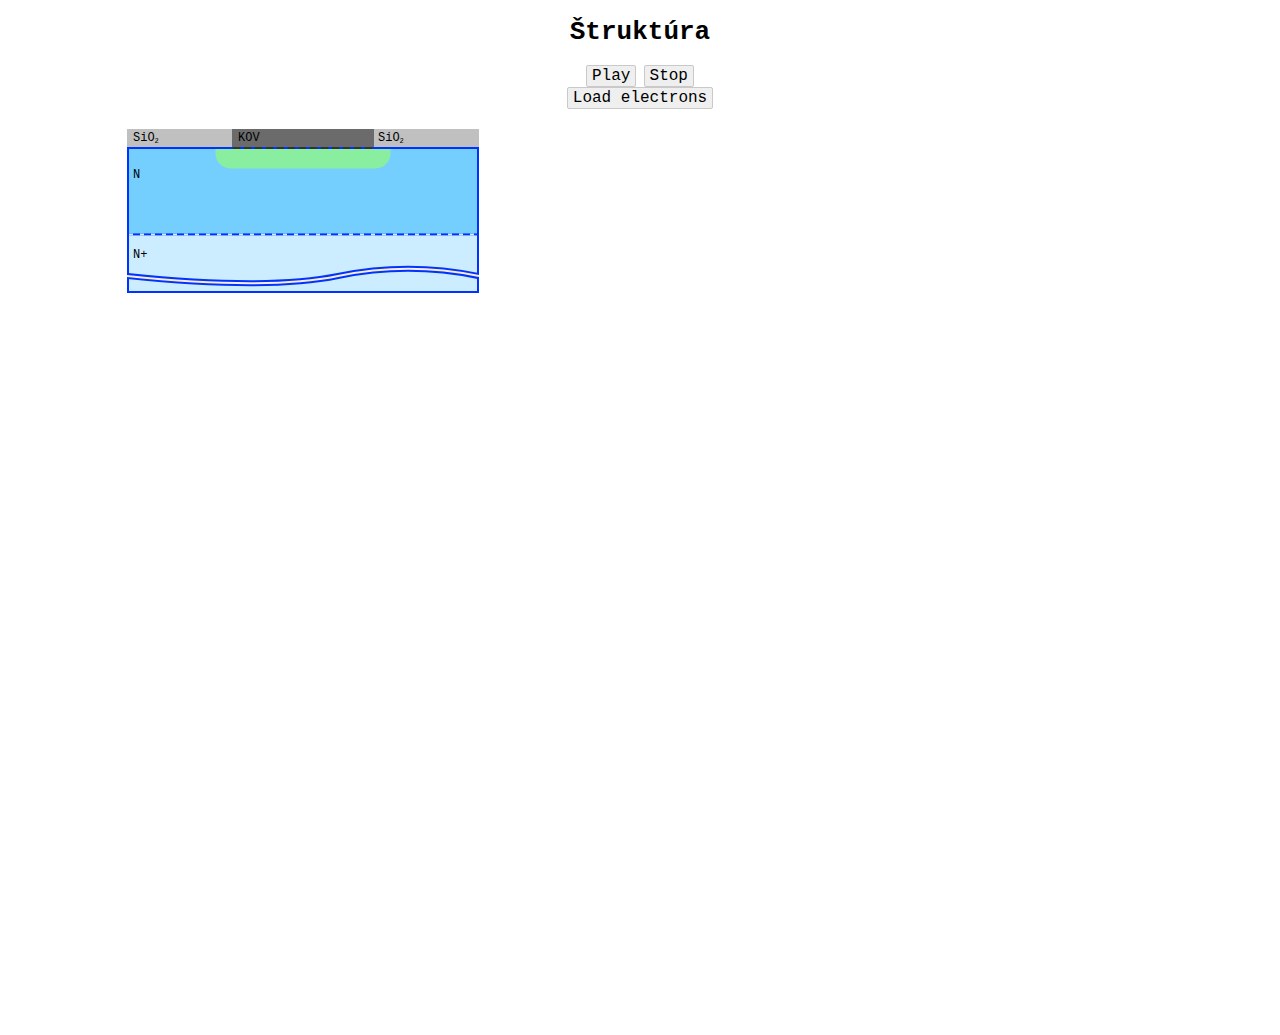
<file: Schottky_2/Noemi/index.html>
<!DOCTYPE html>
<html lang="sk">
<head>
    <meta charset="UTF-8">
    <meta name="viewport" content="width=device-width, initial-scale=1.0">
    <title>Schottky dioda</title>
    <style>@import url("style.css");</style>
</head>
<body>
    <header>
        <h1>Štruktúra</h1>
        <button onclick="startAnimation();">Play</button>
        <button onclick="endAnimation()">Stop</button>
        <button onclick="createNodes();">Load electrons</button>
    </header>

   
    <div id="animationDiv">
        <svg  id="platno" version="1.1" xmlns="http://www.w3.org/2000/svg"  >
            <rect id="base" class="base"/>
            
            <rect id="N" class="N" />
            <rect id="N_plus" class="N_plus" />
            <rect id="OPN" class="OPN" rx="15">
                <animate  id="OPN_height_anim"  begin="indefinite"  attributeName="height" dur="2s"  fill="freeze"/>
                <animate  id="OPN_width_anim"  begin="indefinite"  attributeName="width"  dur="2s"  fill="freeze"/>
                <animate  id="OPN_pos_anim"   begin="indefinite" attributeName="x" dur="2s"  fill="freeze"/>
            </rect>

            <rect id="SiO2_1" class="SiO2"/>
            <rect id="SiO2_2"class="SiO2"/>
            <rect id="kov" class="kov" />

            

            <text id="text1" class="text" fill="black">SiO<tspan dominant-baseline="middle">2</tspan></text>
            <text id="text2"class="text" fill="black">SiO<tspan dominant-baseline="middle">2</tspan></text>
            <text id="text3"class="text" fill="black">KOV</text>
            <text id="text4"class="text" fill="black">N</text>
            <text id="text5"class="text" fill="black">N+</text>
            
            <path id="N_top_border"  fill="none" stroke="rgb(0,51,255)" stroke-width="2px" />
            <path id="kov_bottom_border"  fill="none" stroke="rgb(51,51,51)" stroke-width="2px" stroke-dasharray="7, 4"/>
            <path id="dash_path" fill="none" stroke="rgb(204, 236, 255)" stroke-width="2px" stroke-dasharray="4, 7"/>
            <path id="curve_path_border"  fill="none" stroke="rgb(0,51,255)" stroke-width="6px" />
            <path id="curve_path"  fill="none" stroke="antiquewhite" stroke-width="2px" />
            
            
            <g id="e1" visibility="hidden">
                <circle id="electron_circle" class="electron" />
                <text id="minus"class="minus" fill="black" text-anchor="middle"   dominant-baseline="middle">-</text>
                <animateMotion
                fill="freeze"
                id="electron_animation1"
                begin="indefinite" 
                dur="5s"
                repeatCount="indefinite"
                keyPoints="0;1"
                keyTimes="0;1"
                calcMode="linear"
                 />
            </g>
            
            <g id="e2"  visibility="hidden">
                <circle id="electron_circle2" class="electron" />
                <text id="minus"class="minus" fill="black" text-anchor="middle"   dominant-baseline="middle">-</text>
                <animateMotion
                fill="freeze"
                id="electron_animation2"
                begin="indefinite" 
                dur="5s"
                repeatCount="indefinite"
                keyPoints="0;1"
                keyTimes="0;1"
                calcMode="linear"
                 />
            </g>
            <g id="e3"  visibility="hidden">
                <circle id="electron_circle3" class="electron" />
                <text id="minus"class="minus" fill="black" text-anchor="middle"   dominant-baseline="middle">-</text>
                <animateMotion
                fill="freeze"
                id="electron_animation2"
                begin="indefinite" 
                dur="5s"
                repeatCount="indefinite"
                keyPoints="0;1"
                keyTimes="0;1"
                calcMode="linear"
                 />
            </g>
    
            <style>
                .base {fill: antiquewhite;}
                .SiO2 { fill: #c0c0c0; stroke: #c0c0c0; stroke-width: 2px;}   
                .kov { fill: #6b6b6b; stroke: #6b6b6b; stroke-width: 2px; } 
                .N{fill: rgb(116,206,254); stroke: rgb(0,51,255); stroke-width: 2px;}
                .N_plus{fill: rgb(204, 236, 255); stroke: rgb(0,51,255); stroke-width: 2px;}
                .OPN{fill:rgb(137, 238, 159)}
                .text{font-size:  12px; font-family:monospace}
                .electron{ fill: aliceblue;stroke:rgb(36, 74, 143); stroke-width: 2px; }
                .minus{font-size:  16px; font-family:monospace}
            </style>
    
           
        </svg>

    </div>
    
    <script>
        function createNodes(){
        const node = document.getElementById("e1");
        const clone = node.cloneNode(true);
        var number=3;
        clone.setAttribute("id", "e"+number+"");
        clone.querySelectorAll('[id="electron_circle"]')[0].id = "electron_circle"+number+"";
        document.getElementById("platno").appendChild(clone);
        console.log("done");
        }
        
    </script>
    <script src="anim.js"></script>
</body>
</html>
</file>
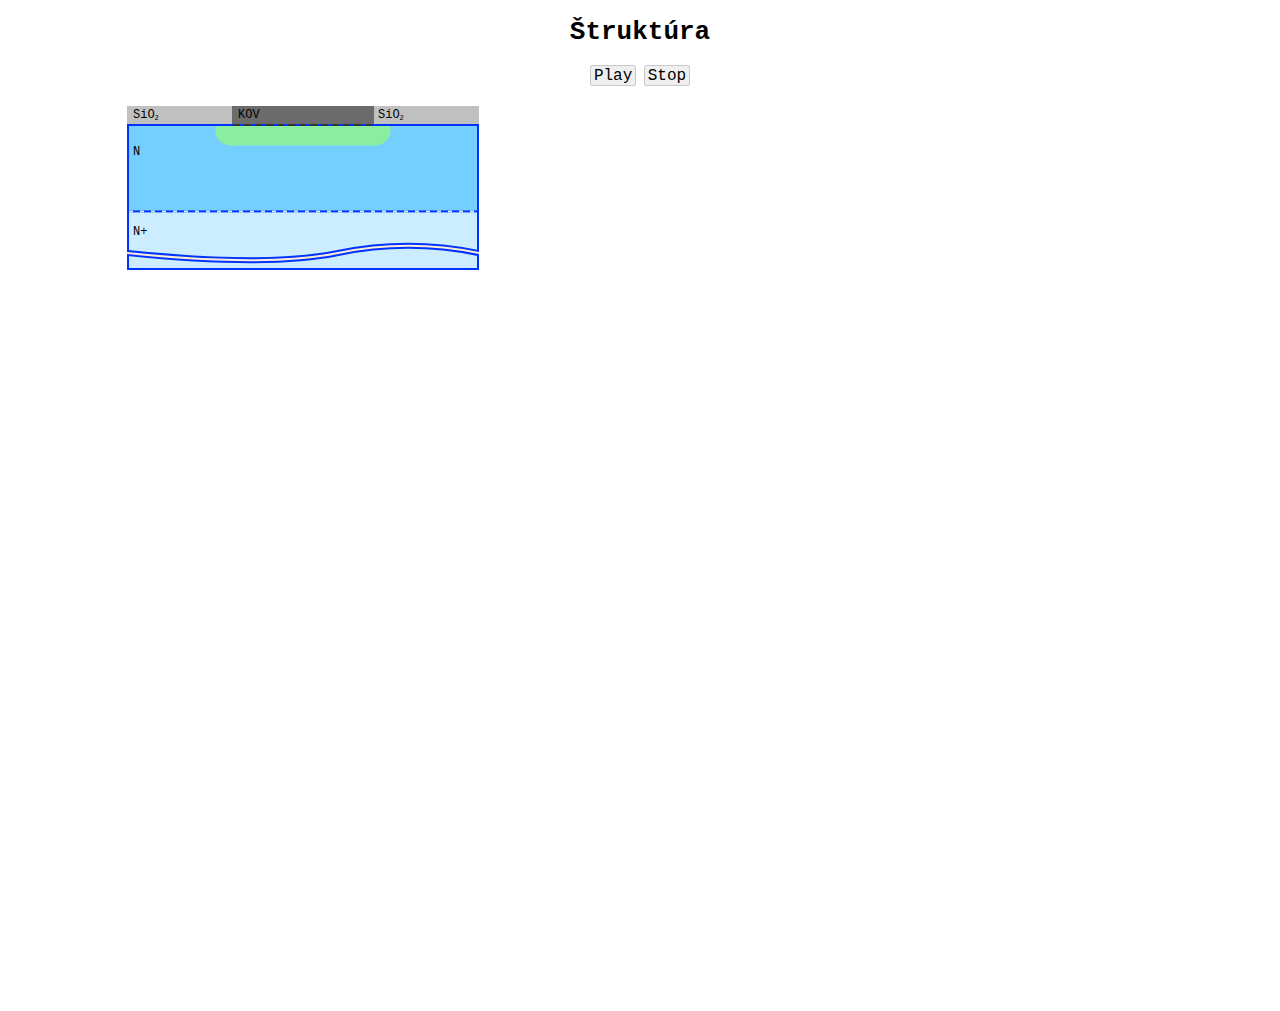
<file: Schottky_2/Schottky/index.html>
<!DOCTYPE html>
<html lang="sk">
<head>
    <meta charset="UTF-8">
    <meta name="viewport" content="width=device-width, initial-scale=1.0">
    <title>Schottky dioda</title>
    <style>@import url("style.css");</style>
</head>
<body>
    <header>
        <h1>Štruktúra</h1>
        <button onclick="startAnimation()">Play</button>
        <button onclick="endAnimation()">Stop</button>
    </header>

   
    <div id="animationDiv">
        <svg version="1.1" xmlns="http://www.w3.org/2000/svg"  >
            <rect id="base" class="base"/>
            
            <rect id="N" class="N" />
            <rect id="N_plus" class="N_plus" />
            <rect id="OPN" class="OPN" rx="15">
                <animate  id="OPN_height_anim"  begin="indefinite"  attributeName="height" dur="2s"  fill="freeze"/>
                <animate  id="OPN_width_anim"  begin="indefinite"  attributeName="width"  dur="2s"  fill="freeze"/>
                <animate  id="OPN_pos_anim"   begin="indefinite" attributeName="x" dur="2s"  fill="freeze"/>
            </rect>

            <rect id="SiO2_1" class="SiO2"/>
            <rect id="SiO2_2"class="SiO2"/>
            <rect id="kov" class="kov" />

            

            <text id="text1" class="text" fill="black">SiO<tspan dominant-baseline="middle">2</tspan></text>
            <text id="text2"class="text" fill="black">SiO<tspan dominant-baseline="middle">2</tspan></text>
            <text id="text3"class="text" fill="black">KOV</text>
            <text id="text4"class="text" fill="black">N</text>
            <text id="text5"class="text" fill="black">N+</text>
            
            <path id="N_top_border"  fill="none" stroke="rgb(0,51,255)" stroke-width="2px" />
            <path id="kov_bottom_border"  fill="none" stroke="rgb(51,51,51)" stroke-width="2px" stroke-dasharray="7, 4"/>
            <path id="dash_path" fill="none" stroke="rgb(204, 236, 255)" stroke-width="2px" stroke-dasharray="4, 7"/>
            <path id="curve_path_border"  fill="none" stroke="rgb(0,51,255)" stroke-width="6px" />
            <path id="curve_path"  fill="none" stroke="antiquewhite" stroke-width="2px" />
            

            <g id="e1" visibility="hidden">
                <circle id="electron_circle" class="electron" />
                <text id="minus"class="minus" fill="black" text-anchor="middle"   dominant-baseline="middle">-</text>
                <animateMotion
                fill="freeze"
                id="electron_animation1"
                begin="indefinite" 
                dur="5s"
                repeatCount="indefinite"
                keyPoints="0;1"
                keyTimes="0;1"
                calcMode="linear"
                 />
            </g>
    
            <g id="e2"  visibility="hidden">
                <circle id="electron_circle2" class="electron" />
                <text id="minus"class="minus" fill="black" text-anchor="middle"   dominant-baseline="middle">-</text>
                <animateMotion
                fill="freeze"
                id="electron_animation2"
                begin="indefinite" 
                dur="5s"
                repeatCount="indefinite"
                keyPoints="0;1"
                keyTimes="0;1"
                calcMode="linear"
                 />
            </g>
    
    
            <style>
                .base {fill: antiquewhite;}
                .SiO2 { fill: #c0c0c0; stroke: #c0c0c0; stroke-width: 2px;}   
                .kov { fill: #6b6b6b; stroke: #6b6b6b; stroke-width: 2px; } 
                .N{fill: rgb(116,206,254); stroke: rgb(0,51,255); stroke-width: 2px;}
                .N_plus{fill: rgb(204, 236, 255); stroke: rgb(0,51,255); stroke-width: 2px;}
                .OPN{fill:rgb(137, 238, 159)}
                .text{font-size:  12px; font-family:monospace}
                .electron{ fill: aliceblue;stroke:rgb(36, 74, 143); stroke-width: 2px; }
                .minus{font-size:  16px; font-family:monospace}
            </style>
    
           
        </svg>

    </div>
    
    
    <script src="anim.js"></script>
</body>
</html>
</file>
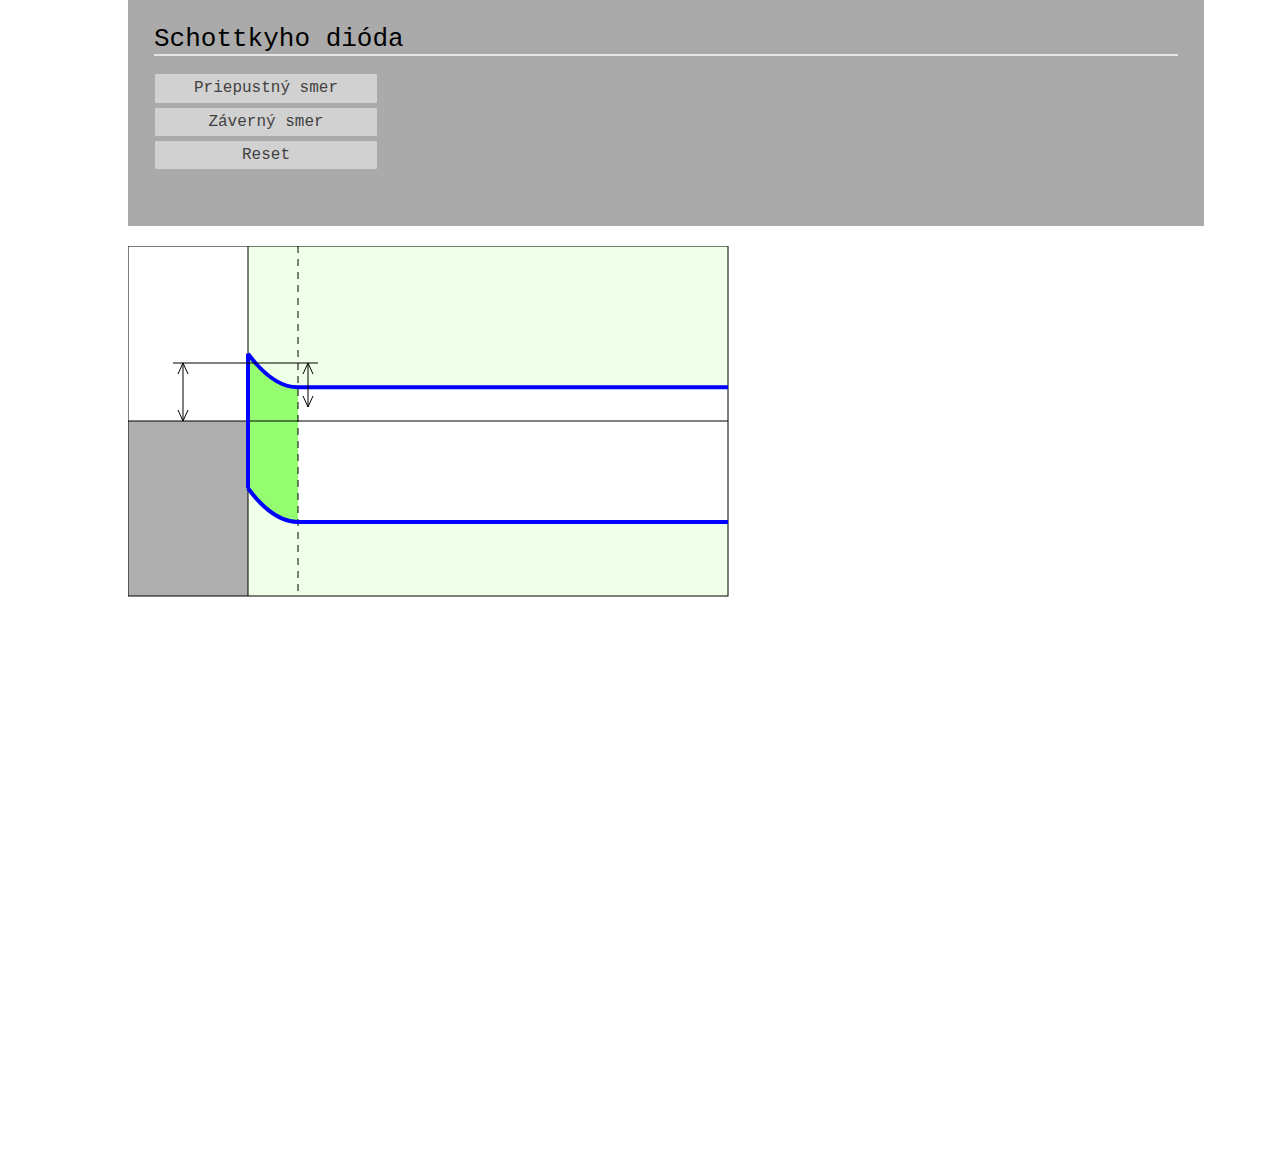
<file: Pásmovy_diagram/PS_base.html>
<!DOCTYPE html>
<html lang="sk">

<head>
    <meta charset="UTF-8">
    <meta name="viewport" content="width=device-width, initial-scale=1.0">
    <title>Schottky dioda</title>
    <style>
        @import url("style.css");
    </style>

</head>

<body>
    <header>
        <h1> Schottkyho dióda</h1>
        <button onclick="PS_anim()" id="button0">Priepustný smer</button>

        <br>
        <button onclick="ZS_anim()" id="button1">Záverný smer</button>

        <br>
        <button onclick="Reset_anim()">Reset</button>
        <br>

        <div id="button_div">
            <button class="button2" onclick="PS_electron_anim()" id="button2" style="display:none;">Zobraziť
                častice</button>
            <button class="button2" onclick="PS_schottky_effect()" id="button3" style="display:none;">Schottky
                efekt</button>
            <button class="button2" onclick="ZS_electron_anim()" id="button5" style="display:none;">Zobraziť
                častice</button>
            <button class="button2" onclick="ZS_schottky_effect()" id="button4" style="display:none;">Schottky
                efekt</button>
        </div>
    </header>


    <div id="animationDiv">
        <svg version="1.1" xmlns="http://www.w3.org/2000/svg" id="svg">

            <rect id="whiteRec" style="fill: rgb(255, 255, 255); " />
            <rect id="greenRec" style="fill: rgb(239, 255, 234);" />
            <rect id="kov" style="fill: rgb(174, 174, 174);" />


            <path id="white_filling" fill=" rgb(255, 255, 255)" fill-rule="nonzero" stroke="none" />
            <path id="green_filling" fill=" rgb(148, 254, 112)" fill-rule="nonzero" stroke="none" />

            <path id="test_filling" fill=" none" fill-rule="evenodd" stroke="none" />
            <!-- <path id="test_filling2" fill="none"  stroke="none"/>-->

            <rect id="border" style="fill: none; stroke-width:1;stroke:rgb(0, 0, 0)" />

            <path id="inner_border" stroke="rgb(0, 0, 0)" stroke-width="1px" />
            <path id="base_line" stroke="rgb(0, 0, 0)" stroke-width="1px" />
            <path id="dash_line" stroke="rgb(0, 0, 0)" stroke-width="1px" stroke-dasharray="7, 6" />


            <path id="blue_vertical" stroke="rgb(0, 0, 255)" stroke-width="4px" />
            <path id="blue_horizontal1" stroke="rgb(0, 0, 255)" stroke-width="4px" />
            <path id="blue_horizontal2" stroke="rgb(0, 0, 255)" stroke-width="4px" />

            <path id="curve1" fill=" rgb(239, 255, 234)" stroke="rgb(0, 0, 255)" stroke-width="4px" />
            <path id="curve2" fill="none" stroke="rgb(0, 0, 255)" stroke-width="4px" />

            <path id="electron_path_ps" fill="none" stroke="none" stroke-width="2px" />
            <path id="sch_curve_ps" fill="none" stroke="none" stroke-width="4px" />
            <path id="sch_line_ps" fill="none" stroke="none" stroke-width="4px" />

            <path id="electron_path_zs" fill="none" stroke="none" stroke-width="2px" />
            <path id="sch_curve_zs" fill="none" stroke="none" stroke-width="4px" />
            <path id="sch_line_zs" fill="none" stroke="none" stroke-width="4px" />


            <!--<text x="11" y="12" class="text" style="fill: red;">Kov</text>
             <text x="85" y="12" class="text">OPN</text>
             <text x="305" y="12" class="text" style="fill: blue;" >Polovodič</text>
             <text x="20" y="35" class="text">E</text>
             <text x="20" y="50" class="text">E<tspan style="font-size:10pt;">c</tspan></text>
             <text x="20" y="35" class="text">E<tspan style="font-size:10pt;">f</tspan></text>
             <text x="20" y="35" class="text">E<tspan style="font-size:10pt;">v</tspan></text>-->

            <!--ARROWS-->
            <line id="line1" stroke="black" />
            <line id="line2" stroke="black" />
            <line id="line3" stroke="black" />
            <line id="line4" stroke="black" />
            <line id="line5" stroke="black" />

            <line id="horizontalLine" stroke="black" />
            
            
            <line id="line6" stroke="black" />
            <line id="line7" stroke="black" />
            <line id="line8" stroke="black" />
            <line id="line9" stroke="black" />
            <line id="line10" stroke="black" />
            <line id="line11" stroke="black" />

        </svg>

    </div>
    <script src="PS_setup.js"></script>
    
    <script src="PD_anim.js"></script>

</body>

</html>
</file>
